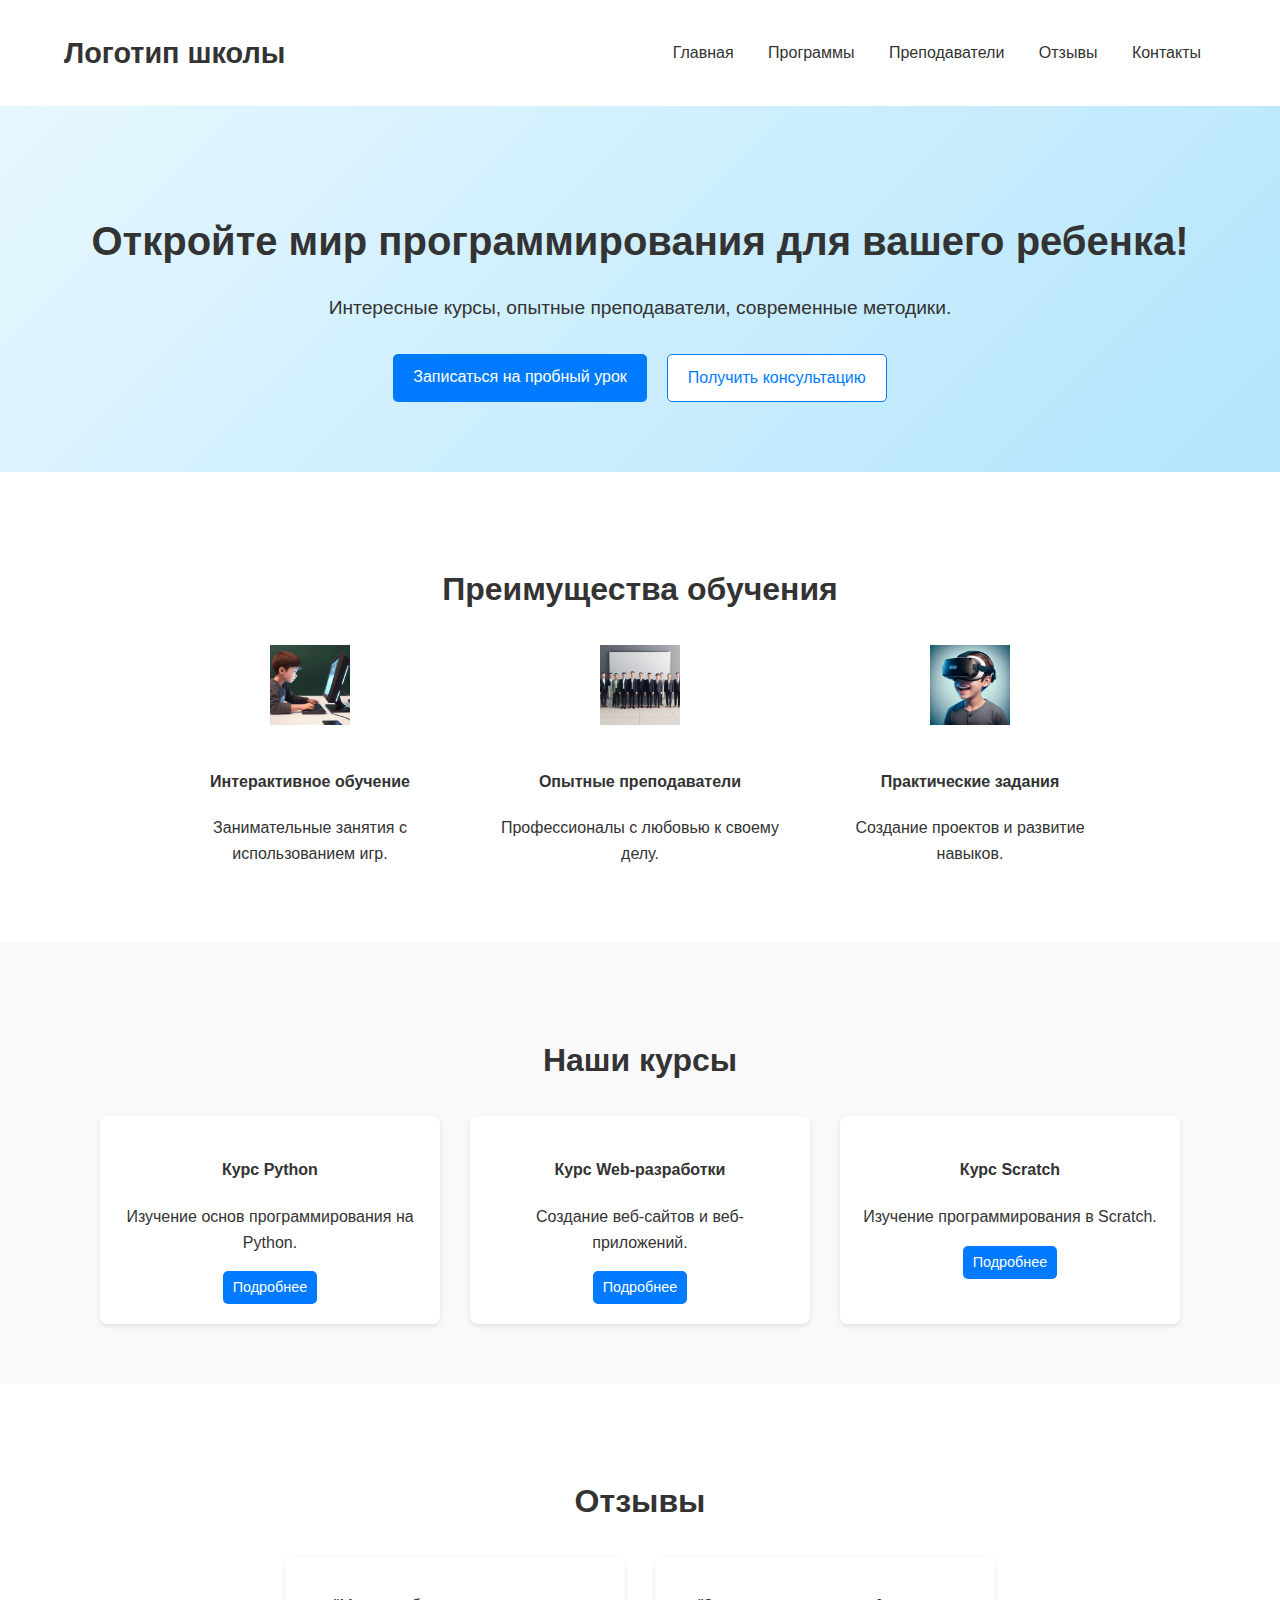
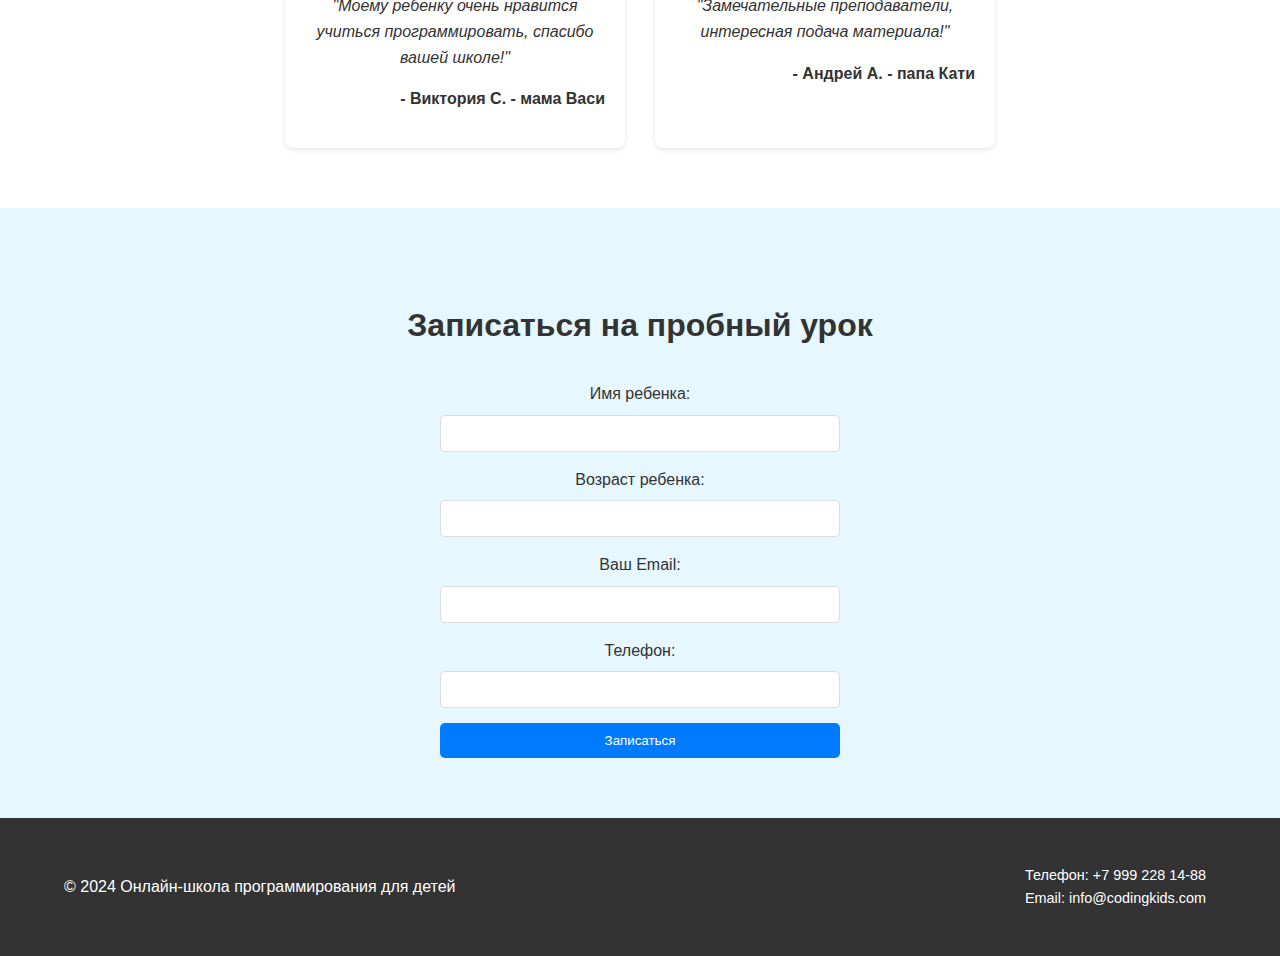
<file: index.html>
<!DOCTYPE html>
<html lang="ru">
<head>
    <meta charset="UTF-8">
    <meta name="viewport" content="width=device-width, initial-scale=1.0">
    <title>Онлайн-школа программирования для детей</title>
    <link rel="stylesheet" href="style.css">
</head>
<body>
    <header>
        <div class="container">
            <h1>Логотип школы</h1>
            <nav>
                <a href="index.html">Главная</a>
                <a href="programs.html">Программы</a>
                <a href="teachers.html">Преподаватели</a>
                <a href="reviews.html">Отзывы</a>
                <a href="contact.html">Контакты</a>
            </nav>
        </div>
    </header>

    <section class="hero">
        <div class="container">
            <h2>Откройте мир программирования для вашего ребенка!</h2>
            <p>Интересные курсы, опытные преподаватели, современные методики.</p>
            <div class="buttons">
            <a href="#trial-form" class="btn primary-btn">Записаться на пробный урок</a>
             <a href="contact.html" class="btn secondary-btn">Получить консультацию</a>
            </div>
        </div>
    </section>

    <section class="features">
        <div class="container">
            <h3>Преимущества обучения</h3>
            <div class="feature-grid">
                <div class="feature">
                    <img src="assets/icon1.png" alt="Интерактивное обучение">
                    <h4>Интерактивное обучение</h4>
                    <p>Занимательные занятия с использованием игр.</p>
                </div>
                <div class="feature">
                    <img src="assets/icon2.png" alt="Опытные преподаватели">
                    <h4>Опытные преподаватели</h4>
                    <p>Профессионалы с любовью к своему делу.</p>
                </div>
                  <div class="feature">
                    <img src="assets/icon3.png" alt="Практические задания">
                    <h4>Практические задания</h4>
                    <p>Создание проектов и развитие навыков.</p>
                </div>
            </div>
        </div>
    </section>


 <section class="courses">
        <div class="container">
            <h3>Наши курсы</h3>
             <div class="course-grid">
                 <div class="course">
                    <h4>Курс Python</h4>
                    <p>Изучение основ программирования на Python.</p>
                     <a href="programs.html" class="btn small-btn">Подробнее</a>
                 </div>
                   <div class="course">
                    <h4>Курс Web-разработки</h4>
                    <p>Создание веб-сайтов и веб-приложений.</p>
                        <a href="programs.html" class="btn small-btn">Подробнее</a>
                 </div>
                      <div class="course">
                    <h4>Курс Scratch</h4>
                    <p>Изучение программирования в Scratch.</p>
                        <a href="programs.html" class="btn small-btn">Подробнее</a>
                 </div>
                
             </div>
        </div>
    </section>
    
     <section class="reviews-section">
        <div class="container">
            <h3>Отзывы</h3>
            <div class="reviews">
                <div class="review">
                  <p>"Моему ребенку очень нравится учиться программировать, спасибо вашей школе!"</p>
                  <p class="author">- Виктория С. - мама Васи</p>
                </div>
                    <div class="review">
                  <p>"Замечательные преподаватели, интересная подача материала!"</p>
                   <p class="author">- Андрей А. - папа Кати</p>
                </div>
                
            </div>
        </div>
    </section>


   <section class="trial-form" id="trial-form">
        <div class="container">
            <h3>Записаться на пробный урок</h3>
           <form action="#" method="post">
              <label for="name">Имя ребенка:</label>
             <input type="text" id="name" name="name" required>

                 <label for="age">Возраст ребенка:</label>
                 <input type="number" id="age" name="age" required>


                <label for="email">Ваш Email:</label>
                <input type="email" id="email" name="email" required>

                <label for="phone">Телефон:</label>
                 <input type="tel" id="phone" name="phone" required>

                <button type="submit" class="btn primary-btn">Записаться</button>
            </form>
        </div>
   </section>


    <footer>
        <div class="container">
             <p>&copy; 2024 Онлайн-школа программирования для детей</p>
            <div class="contacts">
                 <p>Телефон: +7 999 228 14-88</p>
            <p>Email: info@codingkids.com</p>
            </div>
           
        </div>
    </footer>
</body>
</html>
</file>
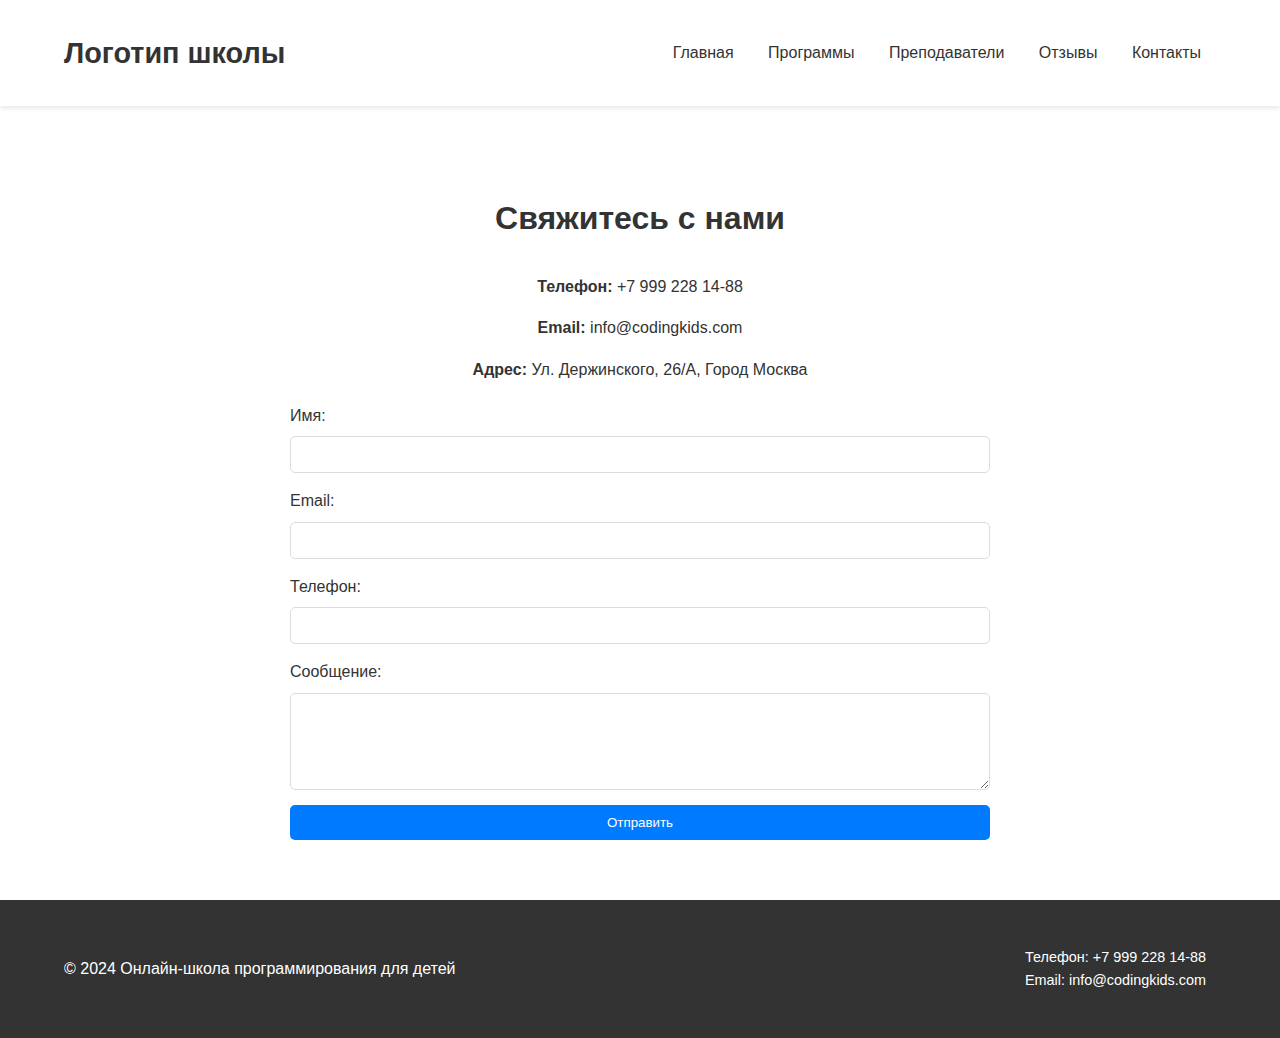
<file: contact.html>
<!DOCTYPE html>
<html lang="ru">
<head>
    <meta charset="UTF-8">
    <meta name="viewport" content="width=device-width, initial-scale=1.0">
    <title>Контакты</title>
    <link rel="stylesheet" href="style.css">
</head>
<body>
    <header>
        <div class="container">
            <h1>Логотип школы</h1>
           <nav>
                <a href="index.html">Главная</a>
                <a href="programs.html">Программы</a>
                <a href="teachers.html">Преподаватели</a>
                <a href="reviews.html">Отзывы</a>
                <a href="contact.html">Контакты</a>
            </nav>
        </div>
    </header>

    <section class="contact-page">
      <div class="container">
        <h2>Свяжитесь с нами</h2>
           <div class="contact-info">
              <p><strong>Телефон:</strong> +7 999 228 14-88</p>
                <p><strong>Email:</strong> info@codingkids.com</p>
                <p><strong>Адрес:</strong>  Ул. Держинского, 26/A, Город Москва</p>
            </div>
           <form action="#" method="post">
             <label for="name">Имя:</label>
                 <input type="text" id="name" name="name" required>
                 <label for="email">Email:</label>
                 <input type="email" id="email" name="email" required>
                 <label for="phone">Телефон:</label>
                 <input type="tel" id="phone" name="phone" required>
                  <label for="message">Сообщение:</label>
                 <textarea id="message" name="message" rows="5" required></textarea>
                 <button type="submit" class="btn primary-btn">Отправить</button>
            </form>
      </div>
    </section>

    <footer>
        <div class="container">
           <p>&copy; 2024 Онлайн-школа программирования для детей</p>
               <div class="contacts">
                 <p>Телефон: +7 999 228 14-88</p>
            <p>Email: info@codingkids.com</p>
            </div>
        </div>
    </footer>
</body>
</html>
</file>
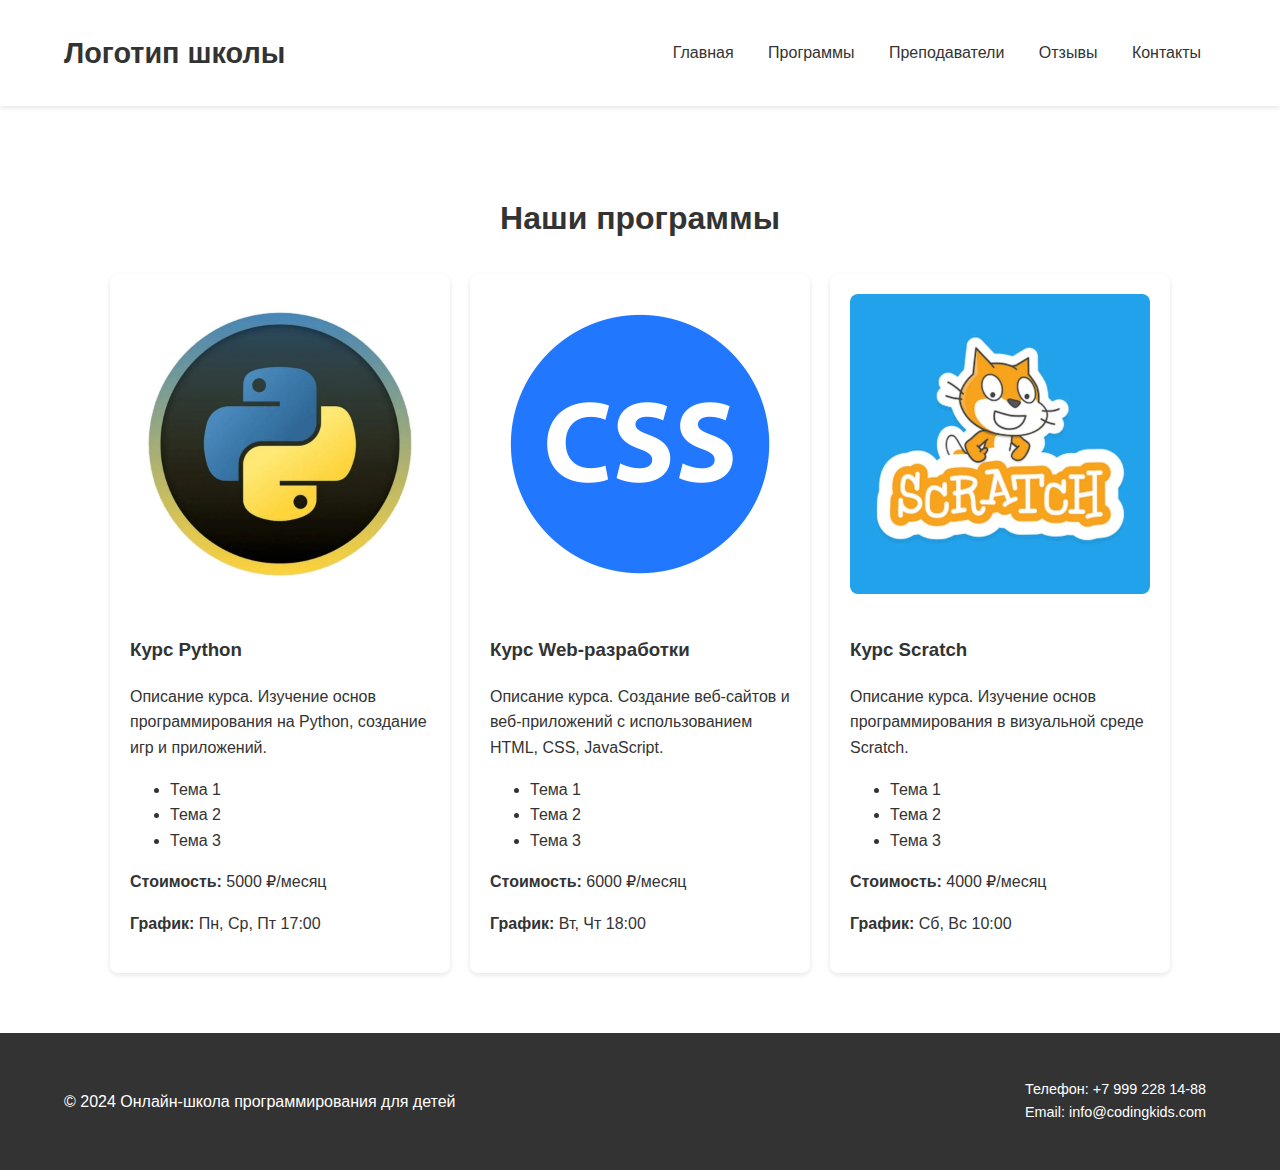
<file: programs.html>
<!DOCTYPE html>
<html lang="ru">
<head>
    <meta charset="UTF-8">
    <meta name="viewport" content="width=device-width, initial-scale=1.0">
    <title>Наши программы</title>
    <link rel="stylesheet" href="style.css">
</head>
<body>
 <header>
        <div class="container">
            <h1>Логотип школы</h1>
            <nav>
                  <a href="index.html">Главная</a>
                <a href="programs.html">Программы</a>
                <a href="teachers.html">Преподаватели</a>
                <a href="reviews.html">Отзывы</a>
                <a href="contact.html">Контакты</a>
            </nav>
        </div>
    </header>

<section class="program-page">
        <div class="container">
            <h2>Наши программы</h2>
              <div class="program-list">
                  <div class="program">
                      <img src="assets/python.png" alt="Курс Python">
                        <h3>Курс Python</h3>
                          <p>
                             Описание курса. Изучение основ программирования на Python, создание игр и приложений.
                           </p>
                          <ul>
                              <li>Тема 1</li>
                              <li>Тема 2</li>
                            <li>Тема 3</li>
                            </ul>
                               <p><strong>Стоимость:</strong> 5000 ₽/месяц</p>
                            <p><strong>График:</strong> Пн, Ср, Пт 17:00</p>
                     </div>
                          <div class="program">
                            <img src="assets/web.png" alt="Курс Web">
                            <h3>Курс Web-разработки</h3>
                            <p>
                               Описание курса. Создание веб-сайтов и веб-приложений с использованием HTML, CSS, JavaScript.
                            </p>
                            <ul>
                                <li>Тема 1</li>
                                <li>Тема 2</li>
                                <li>Тема 3</li>
                            </ul>
                                <p><strong>Стоимость:</strong> 6000 ₽/месяц</p>
                              <p><strong>График:</strong> Вт, Чт 18:00</p>
                        </div>
                                 <div class="program">
                        <img src="assets/scratch.png" alt="Курс Scratch">
                                <h3>Курс Scratch</h3>
                                <p>
                                    Описание курса. Изучение основ программирования в визуальной среде Scratch.
                                </p>
                            <ul>
                                    <li>Тема 1</li>
                                    <li>Тема 2</li>
                                    <li>Тема 3</li>
                                </ul>
                                     <p><strong>Стоимость:</strong> 4000 ₽/месяц</p>
                                 <p><strong>График:</strong> Сб, Вс 10:00</p>
                      </div>

                </div>

        </div>
    </section>

    <footer>
        <div class="container">
              <p>&copy; 2024 Онлайн-школа программирования для детей</p>
            <div class="contacts">
                 <p>Телефон: +7 999 228 14-88</p>
            <p>Email: info@codingkids.com</p>
            </div>
        </div>
    </footer>
</body>
</html>
</file>
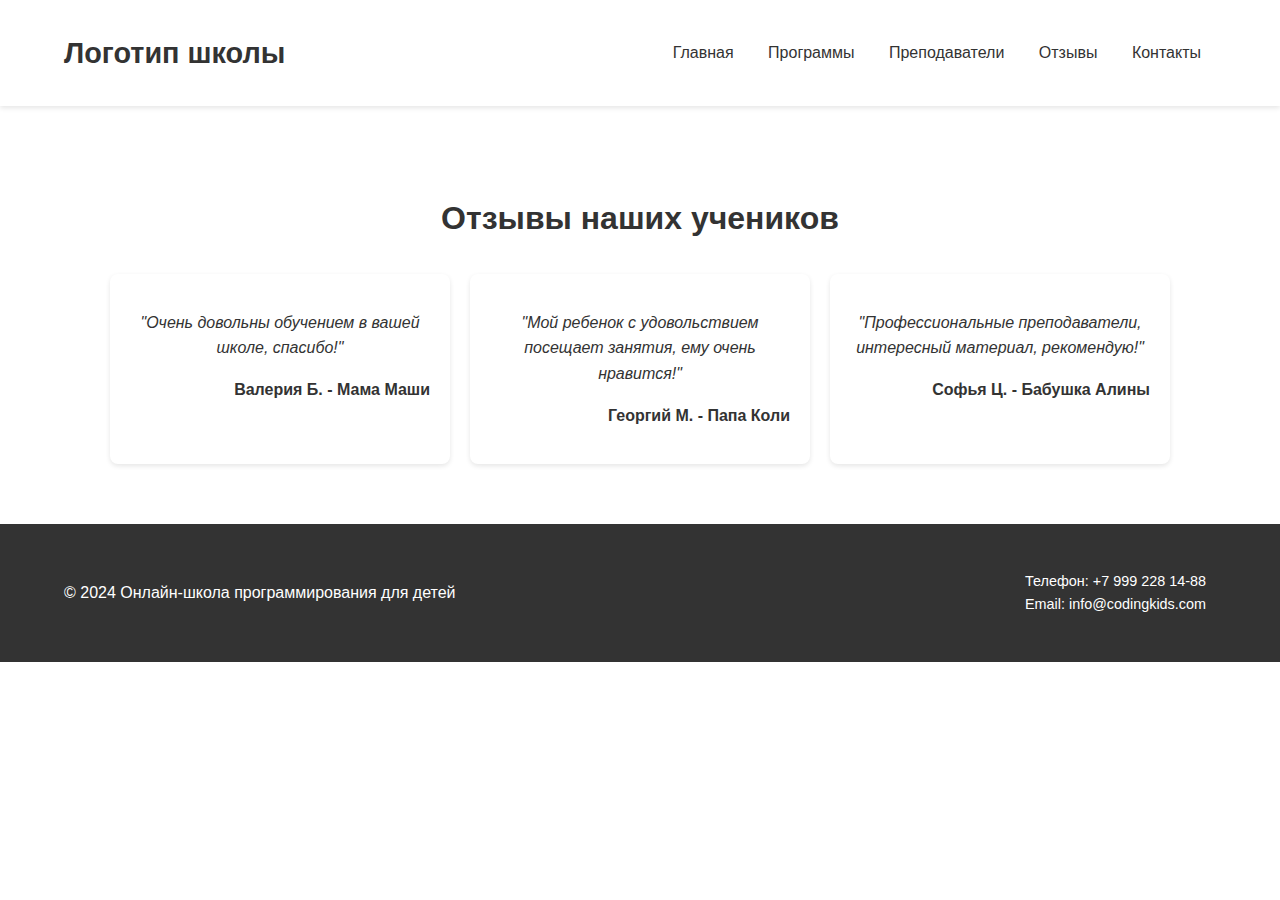
<file: reviews.html>
<!DOCTYPE html>
<html lang="ru">
<head>
    <meta charset="UTF-8">
    <meta name="viewport" content="width=device-width, initial-scale=1.0">
    <title>Отзывы</title>
    <link rel="stylesheet" href="style.css">
</head>
<body>
    <header>
        <div class="container">
            <h1>Логотип школы</h1>
            <nav>
                <a href="index.html">Главная</a>
                <a href="programs.html">Программы</a>
                <a href="teachers.html">Преподаватели</a>
                <a href="reviews.html">Отзывы</a>
                <a href="contact.html">Контакты</a>
            </nav>
        </div>
    </header>
    <section class="reviews-page">
        <div class="container">
            <h2>Отзывы наших учеников</h2>
            <div class="reviews-list">
                 <div class="review">
                     <p>"Очень довольны обучением в вашей школе, спасибо!"</p>
                        <p class="author">Валерия Б. - Мама Маши</p>
                </div>
                   <div class="review">
                        <p>"Мой ребенок с удовольствием посещает занятия, ему очень нравится!"</p>
                       <p class="author">Георгий М. - Папа Коли</p>
                   </div>
                   <div class="review">
                        <p>"Профессиональные преподаватели, интересный материал, рекомендую!"</p>
                       <p class="author">Софья Ц. - Бабушка Алины</p>
                    </div>
              </div>
        </div>
    </section>

    <footer>
        <div class="container">
              <p>&copy; 2024 Онлайн-школа программирования для детей</p>
              <div class="contacts">
                 <p>Телефон: +7 999 228 14-88</p>
            <p>Email: info@codingkids.com</p>
            </div>
        </div>
    </footer>
</body>
</html>
</file>
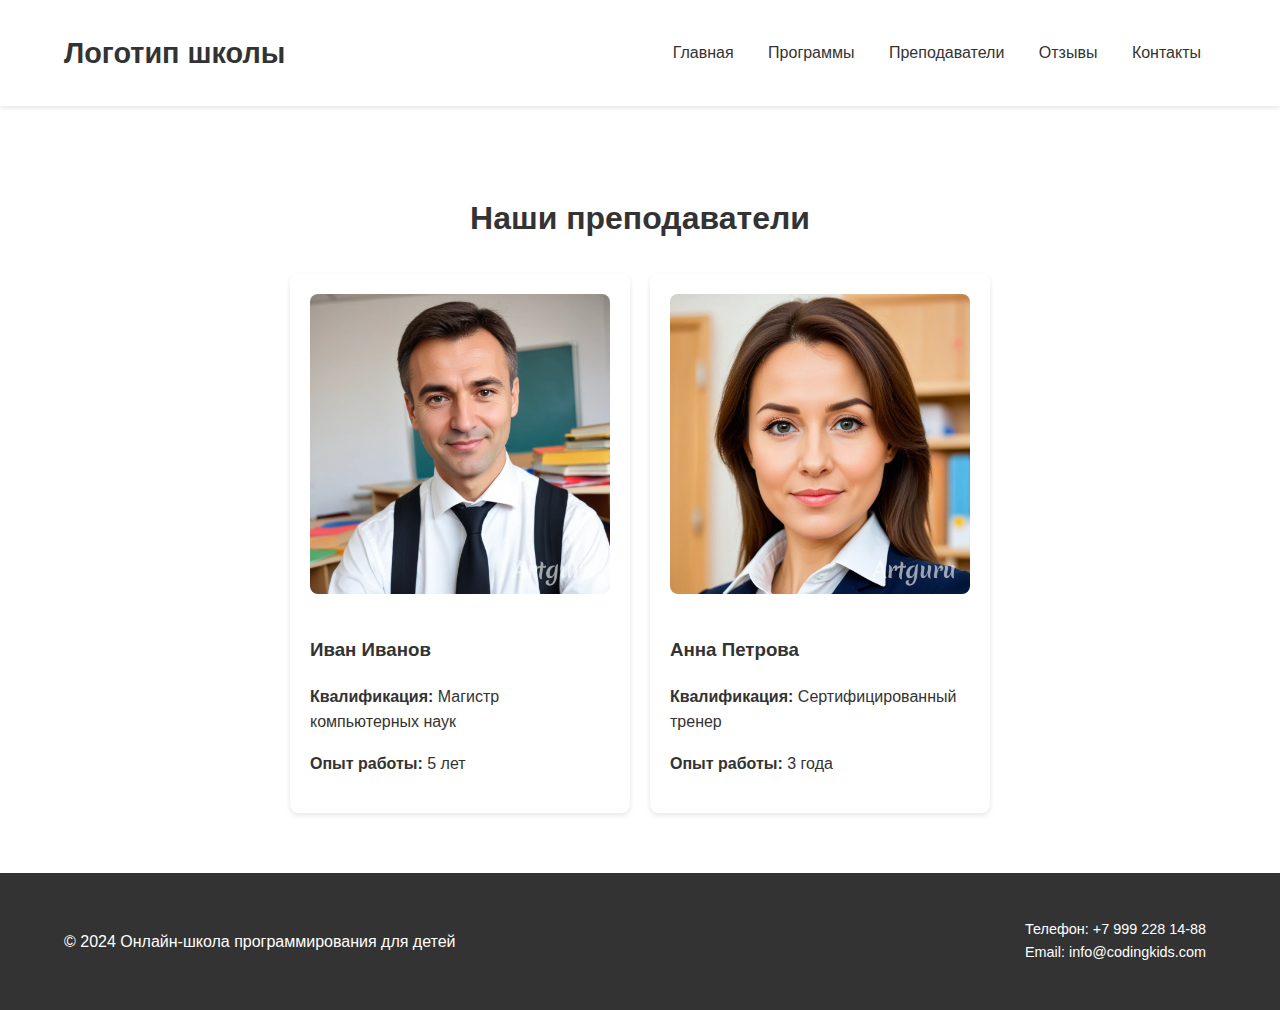
<file: teachers.html>
<!DOCTYPE html>
<html lang="ru">
<head>
    <meta charset="UTF-8">
    <meta name="viewport" content="width=device-width, initial-scale=1.0">
    <title>Преподаватели</title>
    <link rel="stylesheet" href="style.css">
</head>
<body>
    <header>
        <div class="container">
            <h1>Логотип школы</h1>
           <nav>
                <a href="index.html">Главная</a>
                <a href="programs.html">Программы</a>
                <a href="teachers.html">Преподаватели</a>
                <a href="reviews.html">Отзывы</a>
                <a href="contact.html">Контакты</a>
            </nav>
        </div>
    </header>

<section class="teachers-page">
      <div class="container">
        <h2>Наши преподаватели</h2>
        <div class="teachers-list">
           <div class="teacher">
                <img src="assets/teacher1.jpg" alt="Преподаватель 1">
               <h3>Иван Иванов</h3>
                 <p><strong>Квалификация:</strong> Магистр компьютерных наук</p>
                 <p><strong>Опыт работы:</strong> 5 лет</p>
             </div>
             <div class="teacher">
                <img src="assets/teacher2.jpg" alt="Преподаватель 2">
                 <h3>Анна Петрова</h3>
                  <p><strong>Квалификация:</strong> Сертифицированный тренер</p>
                 <p><strong>Опыт работы:</strong> 3 года</p>
             </div>
             </div>
     </div>
</section>

    <footer>
        <div class="container">
             <p>&copy; 2024 Онлайн-школа программирования для детей</p>
               <div class="contacts">
                 <p>Телефон: +7 999 228 14-88</p>
            <p>Email: info@codingkids.com</p>
            </div>
        </div>
    </footer>
</body>
</html>
</file>
<file: style.css>
body {
    font-family: sans-serif;
    margin: 0;
    padding: 0;
    line-height: 1.6;
    color: #333;
}

.container {
    width: 90%;
    max-width: 1200px;
    margin: 0 auto;
    padding: 20px 0;
}


header {
    background-color: #fff;
    box-shadow: 0 2px 5px rgba(0, 0, 0, 0.1);
    padding: 10px 0;

}


header .container{
    display: flex;
    justify-content: space-between;
    align-items: center;
}


header h1 {
    margin: 0;
    font-size: 1.8em;
    color: #333;
}


nav a {
    text-decoration: none;
    color: #333;
    margin: 0 15px;
    font-weight: 500;
    transition: color 0.3s ease;
}

nav a:hover {
    color: #007bff;
}

.hero {
    background: linear-gradient(135deg, #e6f7ff, #b3e5fc);
    padding: 50px 0;
    text-align: center;
    color: #333;
}

.hero h2 {
    font-size: 2.5em;
    margin-bottom: 20px;
}

.hero p {
    font-size: 1.2em;
    margin-bottom: 30px;
}
 .hero .buttons {
        display: flex;
        justify-content: center;
        gap: 20px;
   }


.features {
    padding: 40px 0;
     text-align: center;
}

.features h3 {
    font-size: 2em;
    margin-bottom: 30px;
}


.feature-grid{
    display: flex;
    justify-content: center;
    gap: 30px;
    flex-wrap: wrap;
}

.feature{
    flex: 1 0 250px;
    max-width: 300px;
    text-align: center;
}

.feature img{
   max-width: 80px;
    margin-bottom: 15px;
}


.courses {
    padding: 40px 0;
     text-align: center;
     background-color: #f9f9f9;

}

.courses h3 {
    font-size: 2em;
    margin-bottom: 30px;
}

.course-grid{
   display: flex;
    justify-content: center;
    gap: 30px;
    flex-wrap: wrap;
}


.course {
    flex: 1 0 250px;
      max-width: 300px;
    padding: 20px;
    background-color: #fff;
    border-radius: 8px;
    box-shadow: 0 2px 5px rgba(0, 0, 0, 0.1);
}


.reviews-section {
      padding: 40px 0;
    text-align: center;
}


.reviews-section h3 {
    font-size: 2em;
    margin-bottom: 30px;
}

.reviews{
        display: flex;
    justify-content: center;
    gap: 30px;
    flex-wrap: wrap;
}

.review {
      flex: 1 0 250px;
      max-width: 300px;
     padding: 20px;
    background-color: #fff;
      border-radius: 8px;
    box-shadow: 0 2px 5px rgba(0, 0, 0, 0.1);
      font-style: italic;
}


.review .author{
    text-align: right;
   font-style: normal;
    font-weight: bold;
}


.trial-form{
     padding: 40px 0;
    text-align: center;
    background-color: #e6f7ff;
}


.trial-form h3 {
    font-size: 2em;
    margin-bottom: 30px;
}

.trial-form form {
    display: flex;
    flex-direction: column;
    max-width: 400px;
    margin: 0 auto;
}

.trial-form label, .contact-page label {
   margin-bottom: 8px;
    font-weight: 500;
}
.trial-form input, .trial-form textarea, .contact-page input, .contact-page textarea {
    margin-bottom: 15px;
    padding: 10px;
    border: 1px solid #ddd;
    border-radius: 5px;
}


footer{
    text-align: center;
      padding: 20px 0;
         background-color: #333;
    color: #fff;
}

footer .container{
    display: flex;
    justify-content: space-between;
       align-items: center;
}


footer .contacts p{
     margin: 0 10px;
    font-size: 0.9em;
}
.btn {
    display: inline-block;
    padding: 10px 20px;
    text-decoration: none;
    border-radius: 5px;
    transition: background-color 0.3s ease, color 0.3s ease;
    cursor: pointer;
}

.primary-btn {
    background-color: #007bff;
    color: white;
    border: none;
}


.secondary-btn{
        background-color: #fff;
    color: #007bff;
    border: 1px solid #007bff;
}

.small-btn{
    background-color: #007bff;
    color: white;
    padding: 5px 10px;
    font-size: 0.9em;
    border: none;

}

.btn:hover {
    opacity: 0.9;
}

.program-page{
        padding: 40px 0;
          text-align: center;
}


.program-page h2 {
    font-size: 2em;
    margin-bottom: 30px;
}

.program-list {
  display: flex;
    justify-content: center;
      gap: 20px;
    flex-wrap: wrap;
}

.program{
       flex: 1 0 250px;
      max-width: 300px;
    background-color: #fff;
    border-radius: 8px;
     padding: 20px;
    box-shadow: 0 2px 5px rgba(0, 0, 0, 0.1);
     text-align: left;
}

.program img {
    max-width: 100%;
      border-radius: 8px;
    margin-bottom: 15px;
}


.teachers-page{
     padding: 40px 0;
        text-align: center;
}

.teachers-page h2{
    font-size: 2em;
    margin-bottom: 30px;
}

.teachers-list {
      display: flex;
        justify-content: center;
        gap: 20px;
         flex-wrap: wrap;
}

.teacher{
     flex: 1 0 250px;
      max-width: 300px;
    background-color: #fff;
     padding: 20px;
    border-radius: 8px;
     text-align: left;
      box-shadow: 0 2px 5px rgba(0, 0, 0, 0.1);
}

.teacher img{
  max-width: 100%;
   border-radius: 8px;
  margin-bottom: 15px;
}

.reviews-page{
     padding: 40px 0;
       text-align: center;

}

.reviews-page h2{
     font-size: 2em;
     margin-bottom: 30px;
}


.reviews-list {
      display: flex;
      justify-content: center;
      gap: 20px;
      flex-wrap: wrap;

}

.reviews-page .review {
   flex: 1 0 250px;
      max-width: 300px;
}



.contact-page{
        padding: 40px 0;
}

.contact-page h2 {
   text-align: center;
      font-size: 2em;
    margin-bottom: 30px;
}

.contact-page .container {
   max-width: 700px;
}

.contact-page .contact-info{
   text-align: center;
    margin-bottom: 20px;
}


.contact-page form{
    display: flex;
     flex-direction: column;
}


@media (max-width: 768px) {
     header h1 {
    font-size: 1.5em;
}

     nav a {
     margin: 0 10px;
    font-size: 0.9em;
}
    .hero h2 {
    font-size: 2em;
    }

   .hero p {
     font-size: 1em;
    }
      .features h3,  .courses h3, .reviews-section h3{
        font-size: 1.7em;
    }
    .program-page h2, .teachers-page h2, .reviews-page h2{
        font-size: 1.7em;
    }

    footer .container{
        flex-direction: column;
        text-align: center;
    }

    footer .contacts p{
        margin: 5px 0;
    }


}
</file>
